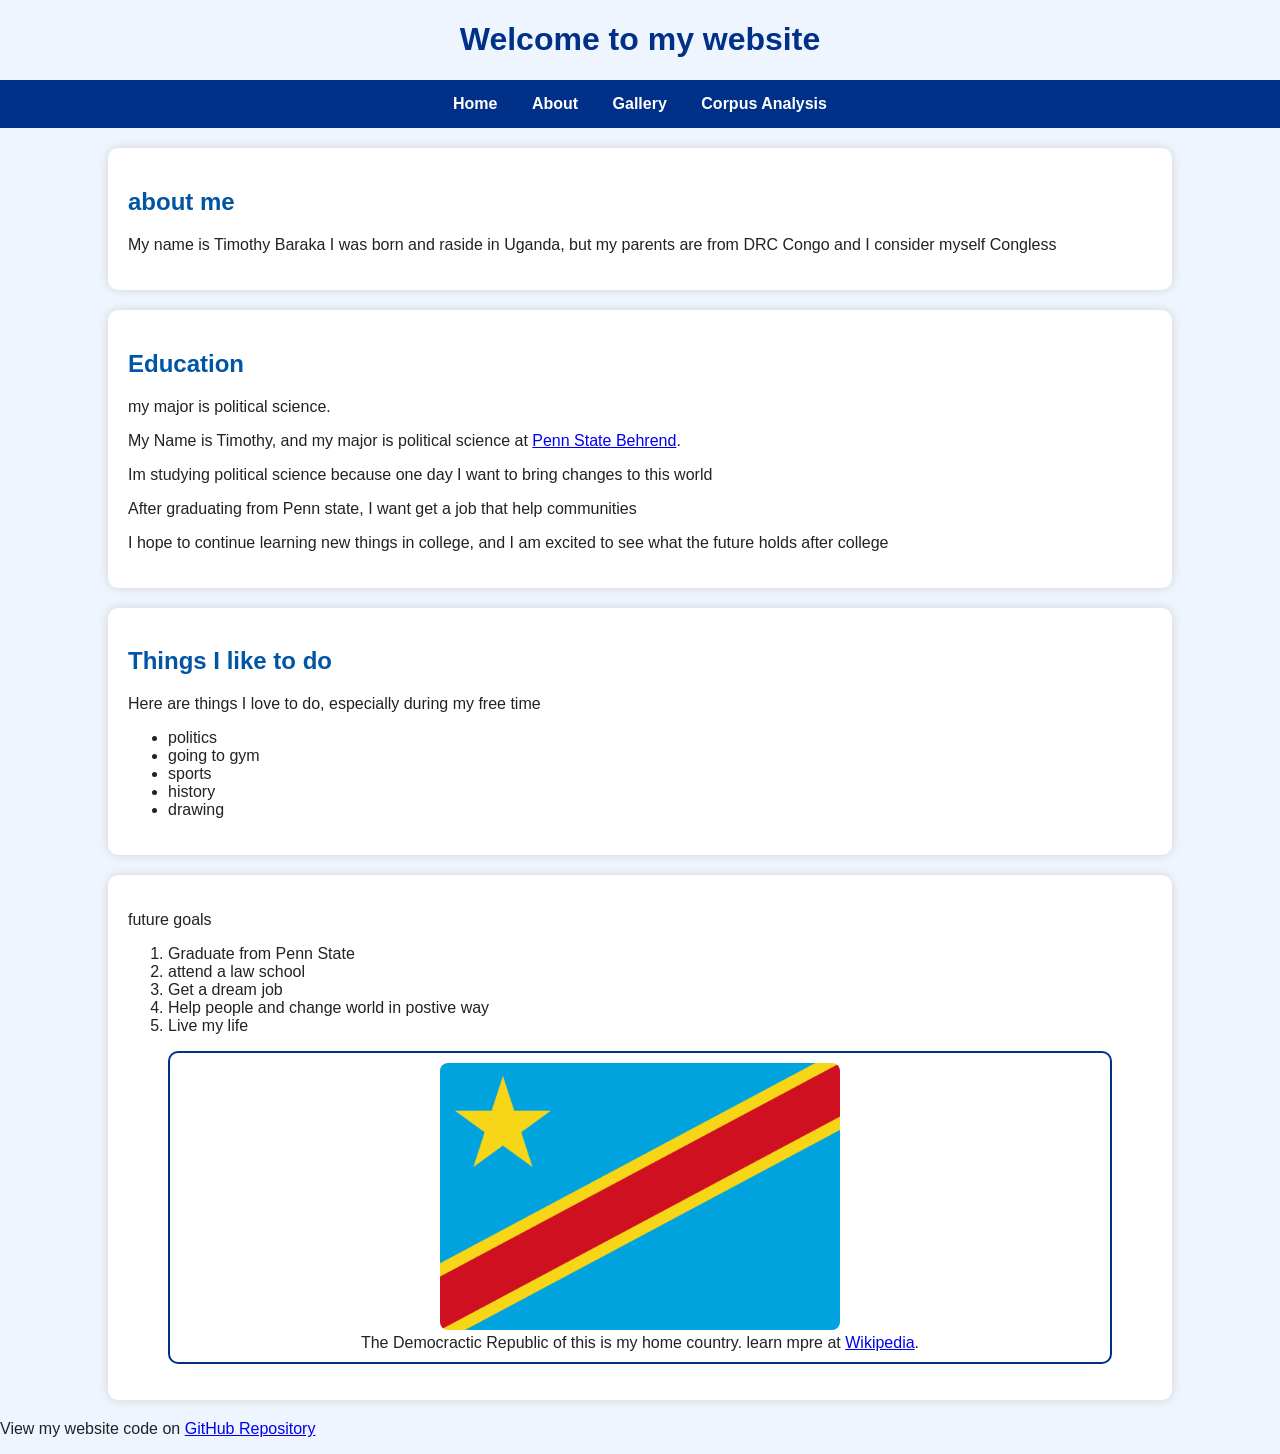
<file: docs/index.html>
<!DOCTYPE html>
<html xmlns="http://www.w3.org/1999/xhtml">
    <head>
        <title>Welcome to Timothy Website</title>
        <meta charset="UTF-8" />
        <meta name="viewport" content="width=device-width, initial-scale=1.0" />
        <link rel="stylesheet" type="text/css" href="style.css" />
    </head>

    <body>
        <h1>Welcome to my website</h1>

        <nav>
            <a href="index.html">Home</a>
            <a href="about.html">About</a>
            <a href="gallery.html">Gallery</a>
            <a href="corpus-analysis.html">Corpus Analysis</a>
        </nav>

        <section>
            <h2>about me</h2>
            <p>My name is Timothy Baraka I was born and raside in Uganda, but my parents are from DRC Congo and I consider myself Congless</p>
        </section>

        <section>
            <h2>Education</h2>
            <p>my major is political science.</p>
            <p>My Name is Timothy, and my major is political science at <a href="https://behrend.psu.edu/about-the-college">Penn State Behrend</a>.</p>
            <p>Im studying political science because one day I want to bring changes to this world</p>
            <p>After graduating from Penn state, I want get a job that help communities</p>
            <p>I hope to continue learning new things in college, and I am excited to see what the future holds after college</p>
        </section>

        <section>
            <h2>Things I like to do</h2>
            <p>Here are things I love to do, especially during my free time</p>
            <ul>
                <li>politics</li>
                <li>going to gym</li>
                <li>sports</li>
                <li>history</li>
                <li>drawing</li>
            </ul>
        </section>

        <section>
            <p>future goals</p>
            <ol>
                <li>Graduate from Penn State</li>
                <li>attend a law school</li>
                <li>Get a dream job</li>
                <li>Help people and change world in postive way</li>
                <li>Live my life</li>
            </ol>

            <figure>
                <img src="images/DRC Congo.jpg"
                     alt="Demorcatic Republic of the Congo"/>
                <figcaption>
                    The Democractic Republic of this is my home country.
                    learn mpre at
                    <a href="https://en.wikipedia.org/wiki/Democratic_Republic_of_the_Congo">Wikipedia</a>.
                </figcaption>
            </figure>
        </section>

        <p>
            View my website code on
            <a href="https://github.com/timotebaraka87-lgtm/Timothy">
                GitHub Repository
            </a>
        </p>
    </body>
</html>
</file>
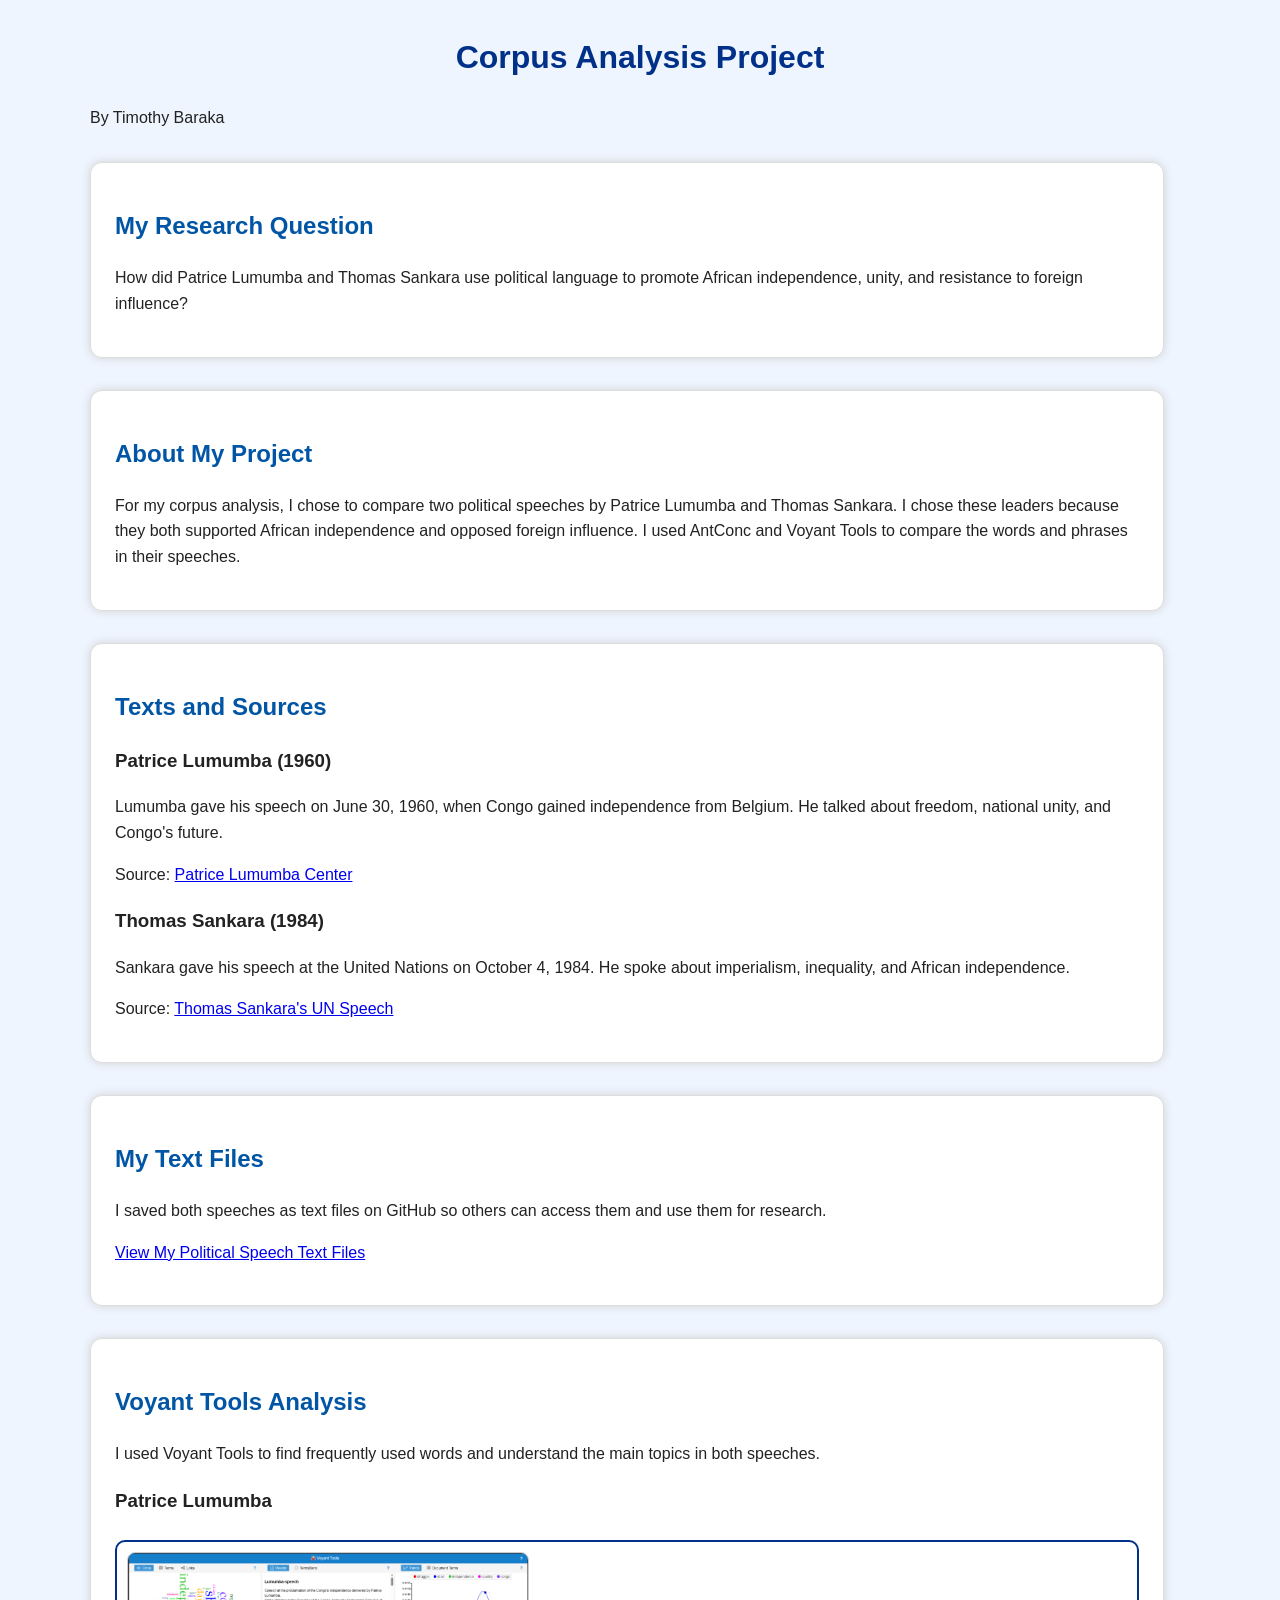
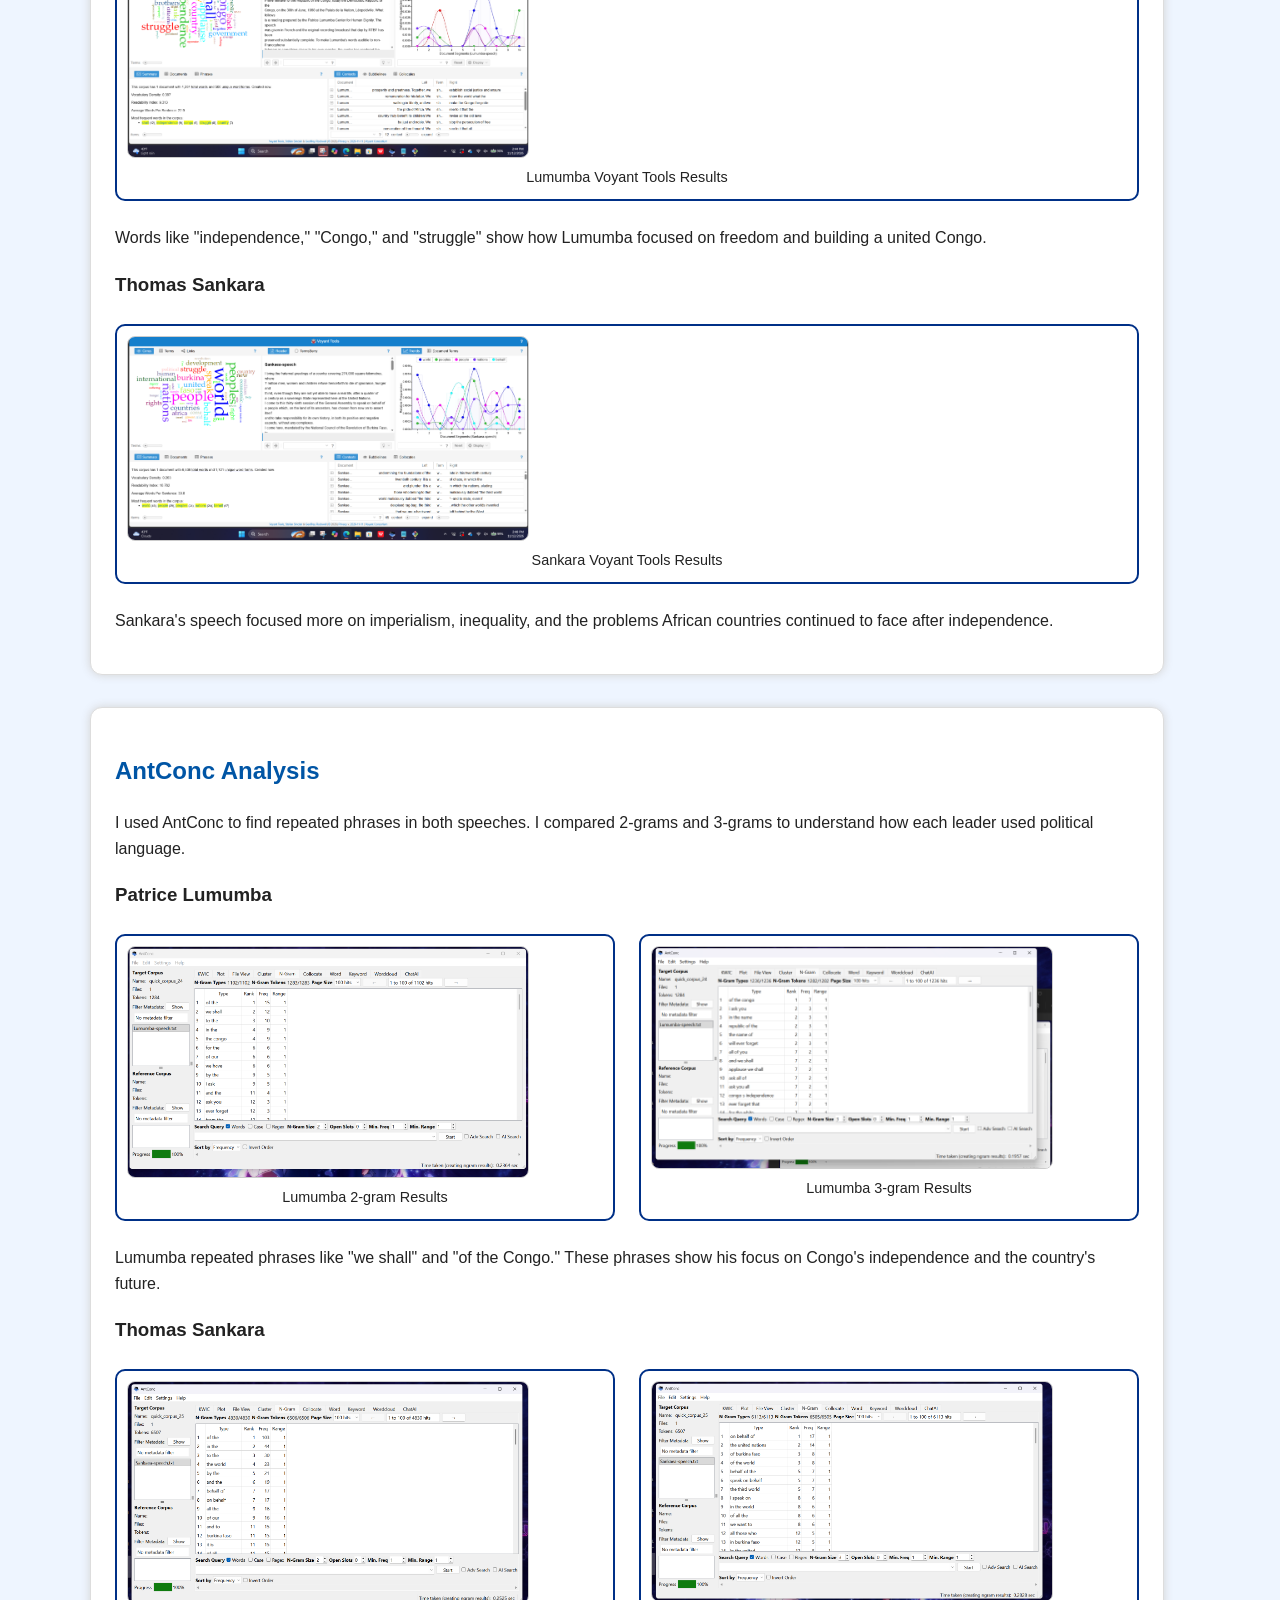
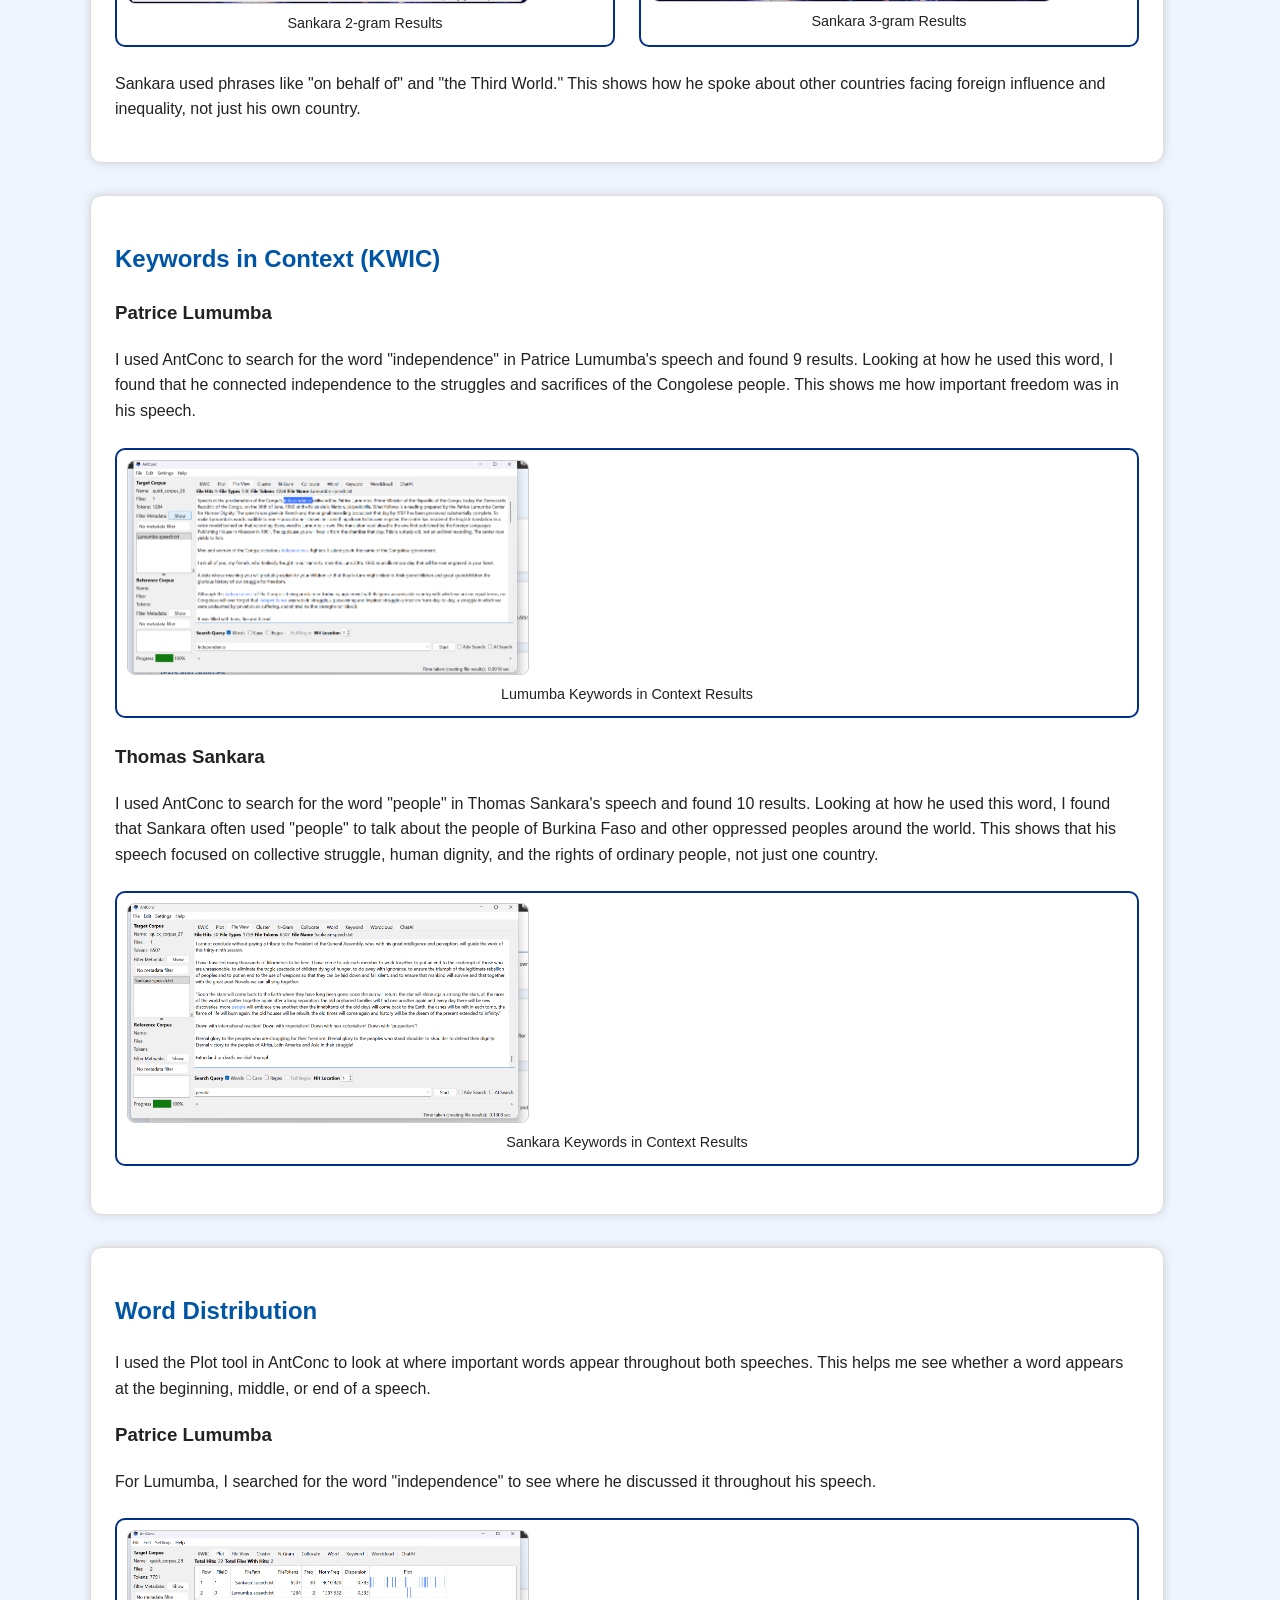
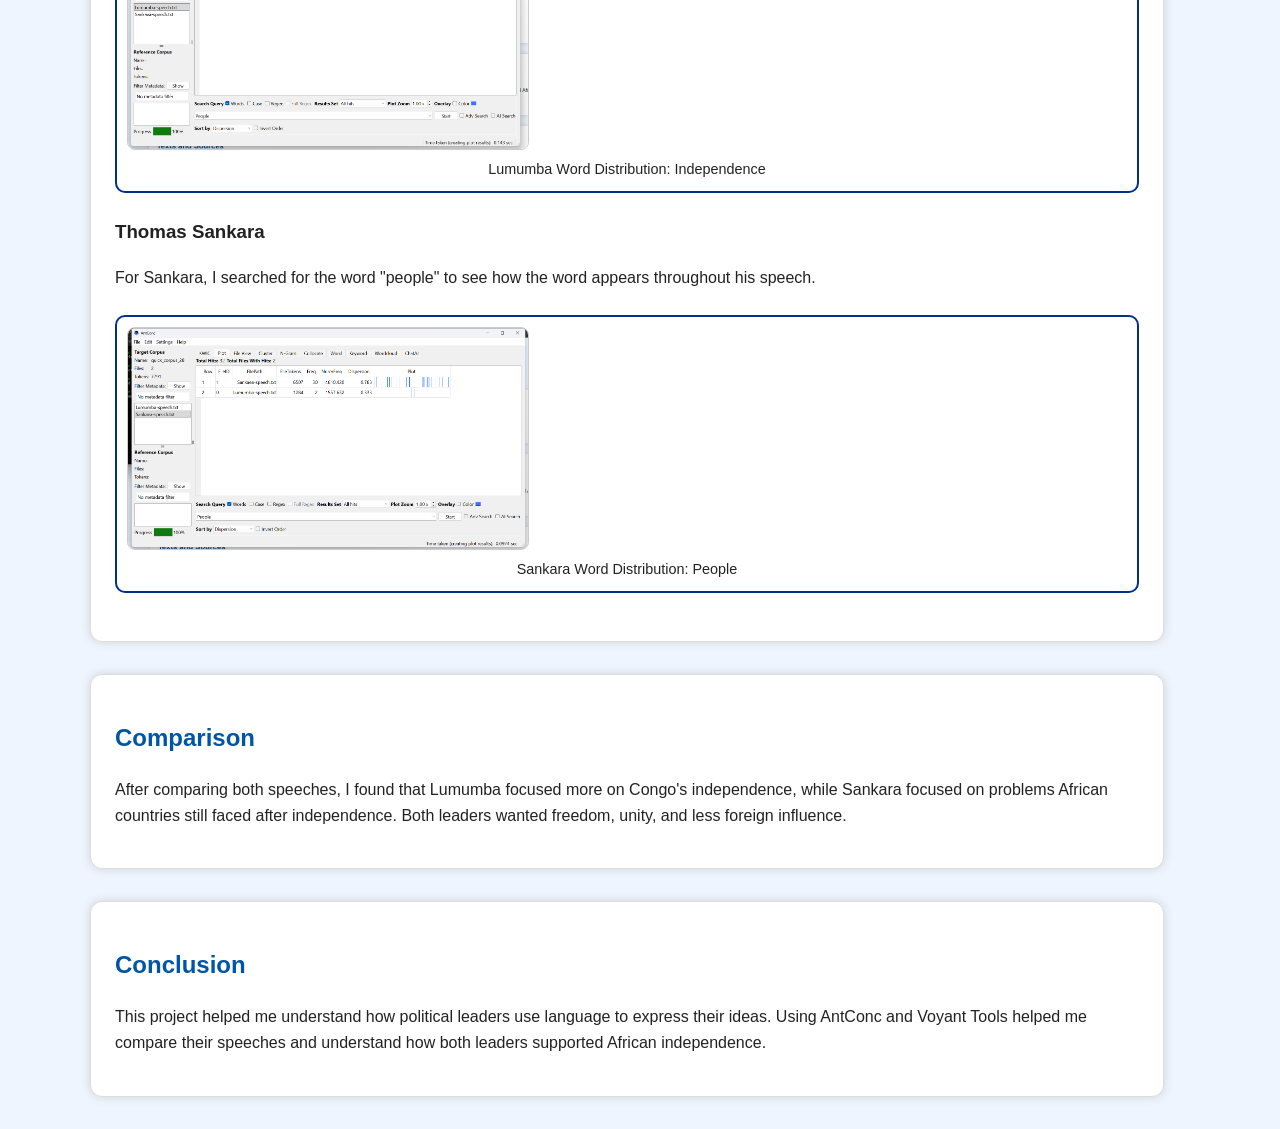
<file: docs/corpus-analysis.html>
<!DOCTYPE html>
<html lang="en">

<head>
    <meta charset="UTF-8">
    <meta name="viewport" content="width=device-width, initial-scale=1.0">

    <title>Corpus Analysis - Timothy Baraka</title>
    <link rel="stylesheet" href="style.css">

    <style>
        .corpus-container {
            width: 90%;
            max-width: 1100px;
            margin: 2rem auto;
            line-height: 1.6;
        }

        .corpus-section {
            margin: 2rem 0;
            padding: 1.5rem;
            border: 1px solid #ddd;
            border-radius: 12px;
        }

        .image-gallery {
            display: flex;
            flex-wrap: wrap;
            gap: 1.5rem;
            justify-content: center;
            margin: 1.5rem 0;
        }

        .image-gallery figure {
            flex: 1 1 20rem;
            max-width: 100%;
            margin: 0;
        }

        .image-gallery img {
            display: block;
            width: 100%;
            height: auto;
            border: 1px solid #ccc;
            border-radius: 8px;
            transition: transform 0.3s ease;
        }

        .image-gallery img:hover {
            transform: scale(1.03);
        }

        .image-gallery figcaption {
            text-align: center;
            margin-top: 0.5rem;
            font-size: 0.9rem;
        }

        @media (max-width: 600px) {
            .corpus-container {
                width: 95%;
            }

            .corpus-section {
                padding: 1rem;
            }
        }
    </style>
</head>

<body>

    <main class="corpus-container">

        <h1>Corpus Analysis Project</h1>
        <p>By Timothy Baraka</p>

        <section class="corpus-section">
            <h2>My Research Question</h2>

            <p>
                How did Patrice Lumumba and Thomas Sankara
                use political language to promote African
                independence, unity, and resistance to
                foreign influence?
            </p>
        </section>

        <section class="corpus-section">
            <h2>About My Project</h2>

            <p>
                For my corpus analysis, I chose to compare
                two political speeches by Patrice Lumumba
                and Thomas Sankara. I chose these leaders
                because they both supported African
                independence and opposed foreign influence.
                I used AntConc and Voyant Tools to compare
                the words and phrases in their speeches.
            </p>
        </section>

        <section class="corpus-section">
            <h2>Texts and Sources</h2>

            <h3>Patrice Lumumba (1960)</h3>

            <p>
                Lumumba gave his speech on June 30, 1960,
                when Congo gained independence from Belgium.
                He talked about freedom, national unity,
                and Congo's future.
            </p>

            <p>
                Source:
                <a href="https://lumumbacenter.org/listen">
                    Patrice Lumumba Center
                </a>
            </p>

            <h3>Thomas Sankara (1984)</h3>

            <p>
                Sankara gave his speech at the United Nations
                on October 4, 1984. He spoke about imperialism,
                inequality, and African independence.
            </p>

            <p>
                Source:
                <a href="https://www.marxists.org/archive/sankara/1984/october/04.htm">
                    Thomas Sankara's UN Speech
                </a>
            </p>
        </section>

        <section class="corpus-section">
            <h2>My Text Files</h2>

            <p>
                I saved both speeches as text files
                on GitHub so others can access them
                and use them for research.
            </p>

            <p>
                <a href="https://github.com/timotebaraka87-lgtm/Timothy/tree/main/politicalSpeeches">
                    View My Political Speech Text Files
                </a>
            </p>
        </section>

        <section class="corpus-section">
            <h2>Voyant Tools Analysis</h2>

            <p>
                I used Voyant Tools to find frequently
                used words and understand the main
                topics in both speeches.
            </p>

            <h3>Patrice Lumumba</h3>

            <div class="image-gallery">
                <figure>
                    <img src="images/lumumba-voyant.png"
                         alt="Lumumba Voyant analysis">
                    <figcaption>
                        Lumumba Voyant Tools Results
                    </figcaption>
                </figure>
            </div>

            <p>
                Words like "independence," "Congo,"
                and "struggle" show how Lumumba focused
                on freedom and building a united Congo.
            </p>

            <h3>Thomas Sankara</h3>

            <div class="image-gallery">
                <figure>
                    <img src="images/sankara-voyant.png"
                         alt="Sankara Voyant analysis">
                    <figcaption>
                        Sankara Voyant Tools Results
                    </figcaption>
                </figure>
            </div>

            <p>
                Sankara's speech focused more on imperialism,
                inequality, and the problems African countries
                continued to face after independence.
            </p>
        </section>

        <section class="corpus-section">
            <h2>AntConc Analysis</h2>

            <p>
                I used AntConc to find repeated phrases
                in both speeches. I compared 2-grams
                and 3-grams to understand how each
                leader used political language.
            </p>

            <h3>Patrice Lumumba</h3>

            <div class="image-gallery">
                <figure>
                    <img src="images/Lumumba-2gram.png"
                         alt="Lumumba AntConc 2-gram results">
                    <figcaption>
                        Lumumba 2-gram Results
                    </figcaption>
                </figure>

                <figure>
                    <img src="images/Lumumba-3gram.png"
                         alt="Lumumba AntConc 3-gram results">
                    <figcaption>
                        Lumumba 3-gram Results
                    </figcaption>
                </figure>
            </div>

            <p>
                Lumumba repeated phrases like "we shall"
                and "of the Congo." These phrases show
                his focus on Congo's independence
                and the country's future.
            </p>

            <h3>Thomas Sankara</h3>

            <div class="image-gallery">
                <figure>
                    <img src="images/Sankara-2gram.png"
                         alt="Sankara AntConc 2-gram results">
                    <figcaption>
                        Sankara 2-gram Results
                    </figcaption>
                </figure>

                <figure>
                    <img src="images/Sankara-3gram.png"
                         alt="Sankara AntConc 3-gram results">
                    <figcaption>
                        Sankara 3-gram Results
                    </figcaption>
                </figure>
            </div>

            <p>
                Sankara used phrases like "on behalf of"
                and "the Third World." This shows how
                he spoke about other countries facing
                foreign influence and inequality,
                not just his own country.
            </p>
        </section>

        <!-- KEYWORDS IN CONTEXT SECTION -->

        <section class="corpus-section">
            <h2>Keywords in Context (KWIC)</h2>

            <h3>Patrice Lumumba</h3>

            <p>
                I used AntConc to search for the word
                "independence" in Patrice Lumumba's speech
                and found 9 results. Looking at how he used
                this word, I found that he connected
                independence to the struggles and sacrifices
                of the Congolese people. This shows me how
                important freedom was in his speech.
            </p>

            <div class="image-gallery">
                <figure>
                    <img src="images/Lumumba-KWIC.png"
                         alt="Lumumba independence KWIC results">
                    <figcaption>
                        Lumumba Keywords in Context Results
                    </figcaption>
                </figure>
            </div>

            <h3>Thomas Sankara</h3>

            <p>
                I used AntConc to search for the word
                "people" in Thomas Sankara's speech and
                found 10 results. Looking at how he used
                this word, I found that Sankara often
                used "people" to talk about the people
                of Burkina Faso and other oppressed
                peoples around the world. This shows
                that his speech focused on collective
                struggle, human dignity, and the rights
                of ordinary people, not just one country.
            </p>

            <div class="image-gallery">
                <figure>
                    <img src="images/Sankara-KWIC.png"
                         alt="Sankara people KWIC results">
                    <figcaption>
                        Sankara Keywords in Context Results
                    </figcaption>
                </figure>
            </div>
        </section>

        <!-- WORD DISTRIBUTION SECTION -->

        <section class="corpus-section">
            <h2>Word Distribution</h2>

            <p>
                I used the Plot tool in AntConc to look
                at where important words appear throughout
                both speeches. This helps me see whether
                a word appears at the beginning, middle,
                or end of a speech.
            </p>

            <h3>Patrice Lumumba</h3>

            <p>
                For Lumumba, I searched for the word
                "independence" to see where he discussed
                it throughout his speech.
            </p>

            <div class="image-gallery">
                <figure>
                    <img src="images/Lumumba-Plot.png"
                         alt="Lumumba independence Plot results">
                    <figcaption>
                        Lumumba Word Distribution:
                        Independence
                    </figcaption>
                </figure>
            </div>

            <h3>Thomas Sankara</h3>

            <p>
                For Sankara, I searched for the word
                "people" to see how the word appears
                throughout his speech.
            </p>

            <div class="image-gallery">
                <figure>
                    <img src="images/Sankara-Plot.png"
                         alt="Sankara people Plot results">
                    <figcaption>
                        Sankara Word Distribution:
                        People
                    </figcaption>
                </figure>
            </div>
        </section>

        <!-- COMPARISON SECTION -->

        <section class="corpus-section">
            <h2>Comparison</h2>

            <p>
                After comparing both speeches, I found
                that Lumumba focused more on Congo's
                independence, while Sankara focused on
                problems African countries still faced
                after independence. Both leaders wanted
                freedom, unity, and less foreign influence.
            </p>
        </section>

        <section class="corpus-section">
            <h2>Conclusion</h2>

            <p>
                This project helped me understand
                how political leaders use language to
                express their ideas. Using AntConc and
                Voyant Tools helped me compare their
                speeches and understand how both leaders
                supported African independence.
            </p>
        </section>

    </main>

</body>
</html>
</file>
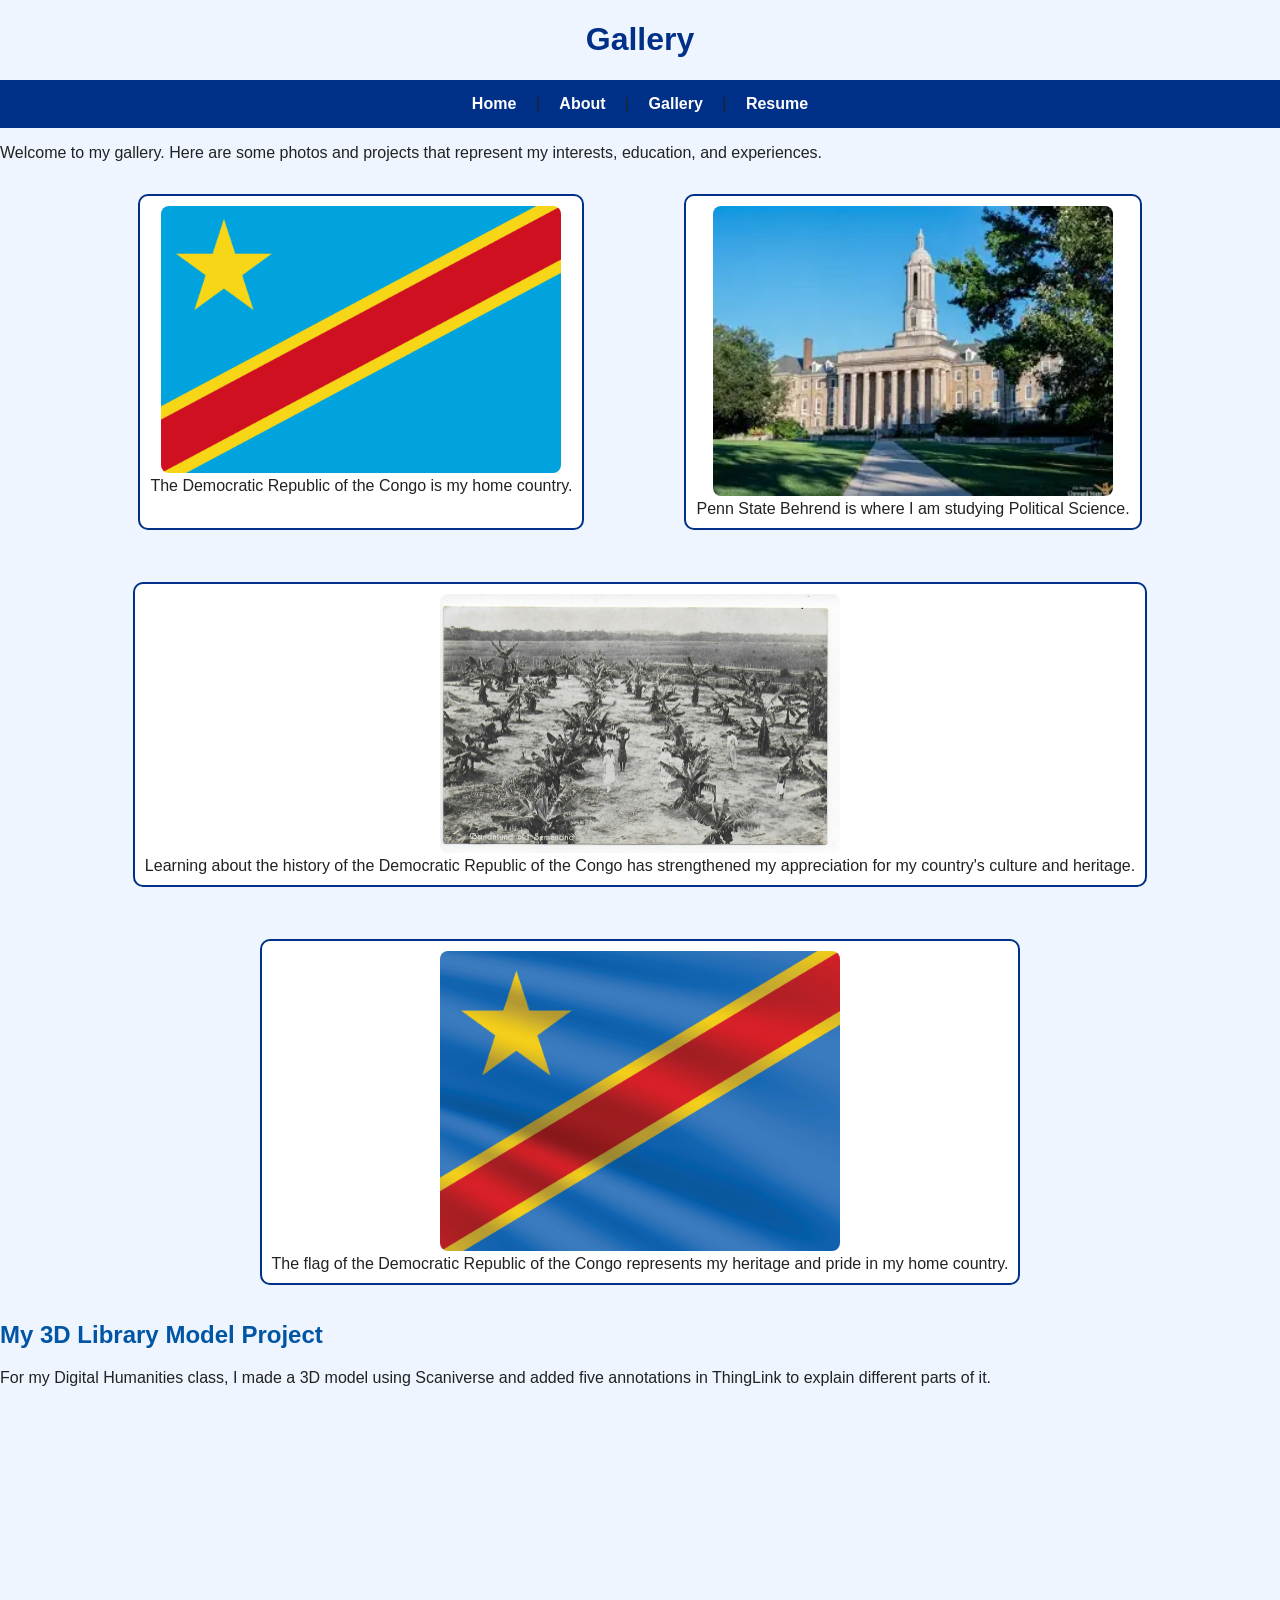
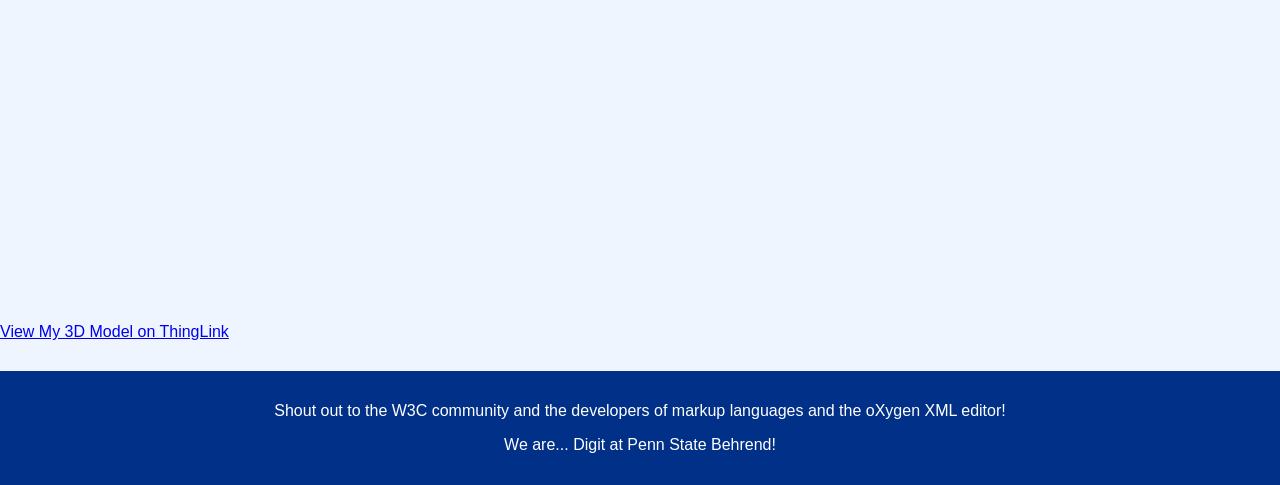
<file: docs/gallery.html>
<!DOCTYPE html>
<html xmlns="http://www.w3.org/1999/xhtml">

    <head>
        <title>Gallery - Timothy Baraka</title>
        <meta charset="UTF-8" />
        <meta name="viewport" content="width=device-width, initial-scale=1.0" />
        <link rel="stylesheet" type="text/css" href="style.css" />
    </head>

    <body>

        <h1>Gallery</h1>

        <nav>
            <a href="index.html">Home</a> |
            <a href="about.html">About</a> |
            <a href="gallery.html">Gallery</a> |
            <a href="resume.html">Resume</a>
        </nav>

        <p>Welcome to my gallery. Here are some photos and projects that represent my interests, education, and experiences.</p>

        <div class="side-by-side">

            <figure>
                <img src="images/drc-congo.jpg.webp" alt="Democratic Republic of the Congo" />
                <figcaption>
                    The Democratic Republic of the Congo is my home country.
                </figcaption>
            </figure>

            <figure>
                <img src="images/penn-state.jpg.jpg" alt="Penn State Behrend" />
                <figcaption>
                    Penn State Behrend is where I am studying Political Science.
                </figcaption>
            </figure>

            <figure>
                <img src="images/Congo-history.jpg.jpg" alt="History of the Democratic Republic of the Congo" />
                <figcaption>
                    Learning about the history of the Democratic Republic of the Congo has strengthened my appreciation for my country's culture and heritage.
                </figcaption>
            </figure>

            <figure>
                <img src="images/Drc Congo flag.jpg" alt="Flag of the Democratic Republic of the Congo" />
                <figcaption>
                    The flag of the Democratic Republic of the Congo represents my heritage and pride in my home country.
                </figcaption>
            </figure>

        </div>

        <h2>My 3D Library Model Project</h2>

        <p>
            For my Digital Humanities class, I made a 3D model
            using Scaniverse and added five annotations in ThingLink
            to explain different parts of it.
        </p>

        <iframe
            src="https://www.thinglink.com/view/scene/2180868235564417892"
            width="100%"
            height="500"
            title="My Annotated 3D Library Model"
            style="border: none;"
            allowfullscreen="allowfullscreen"
            scrolling="no">
        </iframe>

        <p>
            <a href="https://www.thinglink.com/scene/2180868235564417892">
                View My 3D Model on ThingLink
            </a>
        </p>

        <footer class="featureBlock">
            <p>Shout out to the W3C community and the developers of markup languages and the oXygen XML editor!</p>
            <p>We are... Digit at Penn State Behrend!</p>
        </footer>

    </body>

</html>
</file>
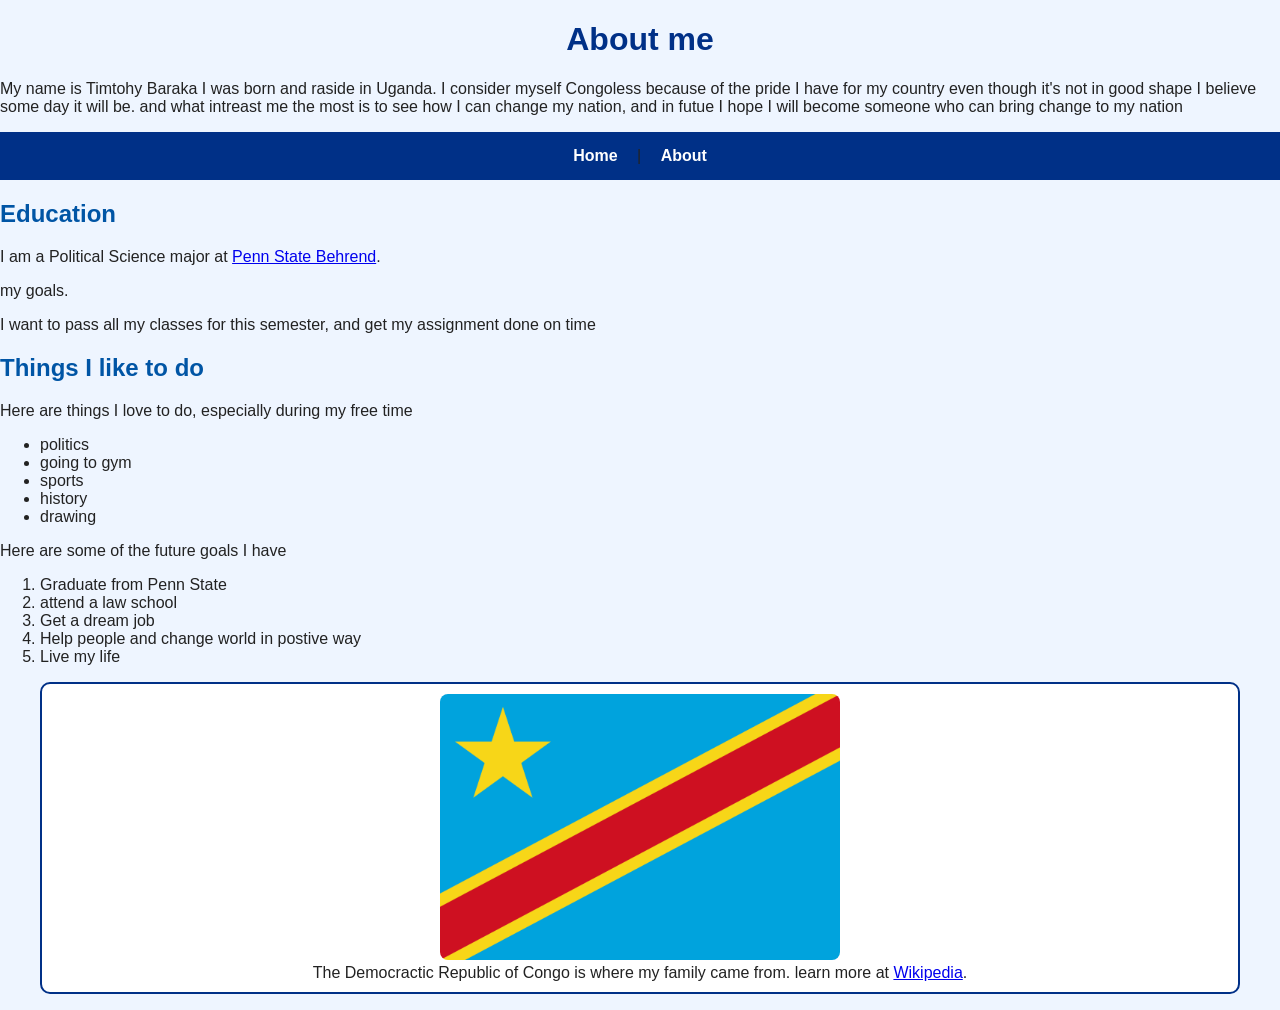
<file: docs/Octuber 2026.html>
<!DOCTYPE html>
<html xmlns="http://www.w3.org/1999/xhtml">
    <!-- Try opening this file on your local computer in a web browser (Firefox, Chrome, etc). 
     * On Windows, go to the browser and type control + o and browse to find this file to open it.
     * On Mac, go to the browser and type command + o and browse to find this file to open it. 
     Look for the text in the <title> element in the tab above the browser search bar. Do you see it? 
    -->
    <head>
        <!-- What's in the <head> element is NOT for display in a web browser! 
            <head> stores "meta" information describing and setting up things ABOUT this HTML file. 
            It holds important information about the website's contents. -->
        <title>About Timothy</title>
       <!-- The text inside the <title> element does show in the top tab of a web browser. 
            The <head> is where we will include info about styling the site, too.-->
        <meta charset="UTF-8" />
        <meta name="viewport" content="width=device-width, initial-scale=1.0" />
        <!-- Here is a place where we can add a little styling code called CSS to this page. 
            I used it to apply a background color to the body element.
        -->
        <link rel="stylesheet" type="text/css" href="style.css" />
    </head>
    <body>
        <!-- CONTENT FOR DISPLAY. The <body> element holds the content we see in the display window on the web browser.-->
        <h1>About me</h1>
    
        <p>My name is Timtohy Baraka I was born and raside in Uganda. I consider myself Congoless because of the pride I have for my country even though it's not in good shape I believe some day it will be.
         and what intreast me the most is to see how I can change my nation, and in futue I hope I will become someone who can bring change to my nation</p>
        <nav>
            <a href="index.html">Home</a> | <a href="about.html">About</a>
        </nav>
        <!-- See this <nav> element? ˆˆˆˆˆ It's for a navigation menu. 
            We set this up with RELATIVE links to other HTML files 
            that you will find in the same folder with this index.html. 
        -->
        <h2>Education</h2>
        <p>I am a Political Science major at <a href="https://behrend.psu.edu/about-the-college">Penn State Behrend</a>.</p>
        <p>my goals.</p>
        <p>I want to pass all my classes for this semester, and get my assignment done on time</p>
        
        
        
        <h2>Things I like to do</h2>
        <p>Here are things I love to do, especially during my free time</p>
        <ul>
            <li>politics</li>
            <li>going to gym</li>
            <li>sports</li>
            <li>history</li>
            <li>drawing</li>
        </ul>
        
        <p>Here are some of the future goals I have</p>
        <ol>
            <li>Graduate from Penn State</li>
            <li>attend a law school</li>
            <li>Get a dream job</li>
            <li>Help people and change world in postive way</li>
            <li>Live my life</li>
        </ol>
        <figure>
            <img src="images/DRC Congo.jpg" alt="Demorcatic Republic of the Congo"/>
            <figcaption>The Democractic Republic of Congo is where my family came from. learn more at <a href="https://en.wikipedia.org/wiki/Democratic_Republic_of_the_Congo">Wikipedia</a>.</figcaption>   
        </figure> 
    </body>
</html>
</file>
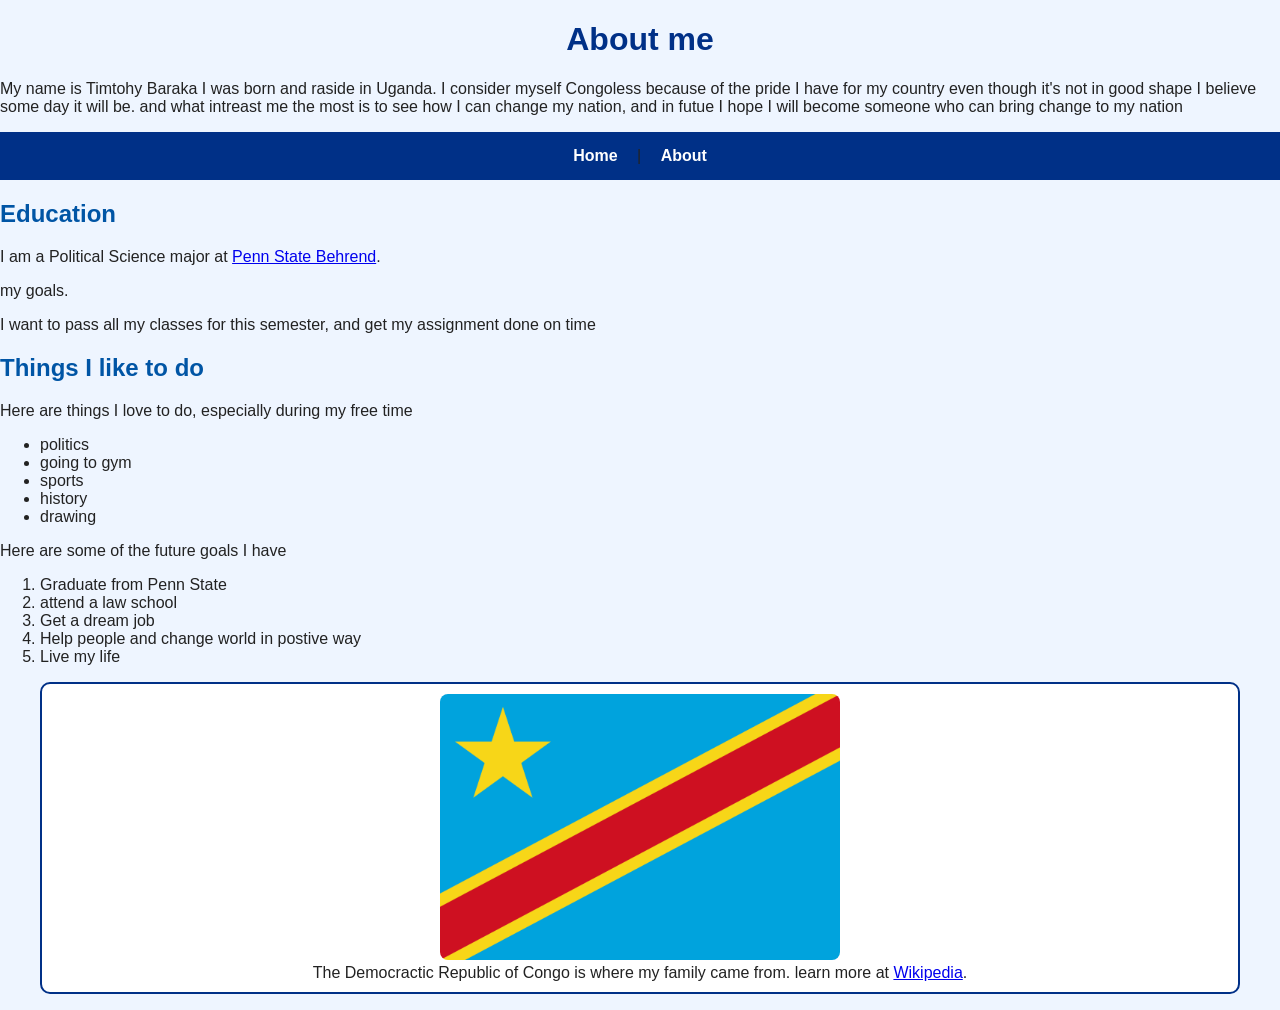
<file: docs/Octuber2026.html>
<!DOCTYPE html>
<html xmlns="http://www.w3.org/1999/xhtml">
    <!-- Try opening this file on your local computer in a web browser (Firefox, Chrome, etc). 
     * On Windows, go to the browser and type control + o and browse to find this file to open it.
     * On Mac, go to the browser and type command + o and browse to find this file to open it. 
     Look for the text in the <title> element in the tab above the browser search bar. Do you see it? 
    -->
    <head>
        <!-- What's in the <head> element is NOT for display in a web browser! 
            <head> stores "meta" information describing and setting up things ABOUT this HTML file. 
            It holds important information about the website's contents. -->
        <title>About Timothy</title>
       <!-- The text inside the <title> element does show in the top tab of a web browser. 
            The <head> is where we will include info about styling the site, too.-->
        <meta charset="UTF-8" />
        <meta name="viewport" content="width=device-width, initial-scale=1.0" />
        <!-- Here is a place where we can add a little styling code called CSS to this page. 
            I used it to apply a background color to the body element.
        -->
        <link rel="stylesheet" type="text/css" href="style.css" />
    </head>
    <body>
        <!-- CONTENT FOR DISPLAY. The <body> element holds the content we see in the display window on the web browser.-->
        <h1>About me</h1>
    
        <p>My name is Timtohy Baraka I was born and raside in Uganda. I consider myself Congoless because of the pride I have for my country even though it's not in good shape I believe some day it will be.
         and what intreast me the most is to see how I can change my nation, and in futue I hope I will become someone who can bring change to my nation</p>
        <nav>
            <a href="index.html">Home</a> | <a href="octuber2026.html">About</a>
        </nav>
        <!-- See this <nav> element? ˆˆˆˆˆ It's for a navigation menu. 
            We set this up with RELATIVE links to other HTML files 
            that you will find in the same folder with this index.html. 
        -->
        <h2>Education</h2>
        <p>I am a Political Science major at <a href="https://behrend.psu.edu/about-the-college">Penn State Behrend</a>.</p>
        <p>my goals.</p>
        <p>I want to pass all my classes for this semester, and get my assignment done on time</p>
        
        
        
        <h2>Things I like to do</h2>
        <p>Here are things I love to do, especially during my free time</p>
        <ul>
            <li>politics</li>
            <li>going to gym</li>
            <li>sports</li>
            <li>history</li>
            <li>drawing</li>
        </ul>
        
        <p>Here are some of the future goals I have</p>
        <ol>
            <li>Graduate from Penn State</li>
            <li>attend a law school</li>
            <li>Get a dream job</li>
            <li>Help people and change world in postive way</li>
            <li>Live my life</li>
        </ol>
        <figure>
            <img src="images/DRC Congo.jpg" alt="Demorcatic Republic of the Congo"/>
            <figcaption>The Democractic Republic of Congo is where my family came from. learn more at <a href="https://en.wikipedia.org/wiki/Democratic_Republic_of_the_Congo">Wikipedia</a>.</figcaption>   
        </figure> 
    </body>
</html>
</file>
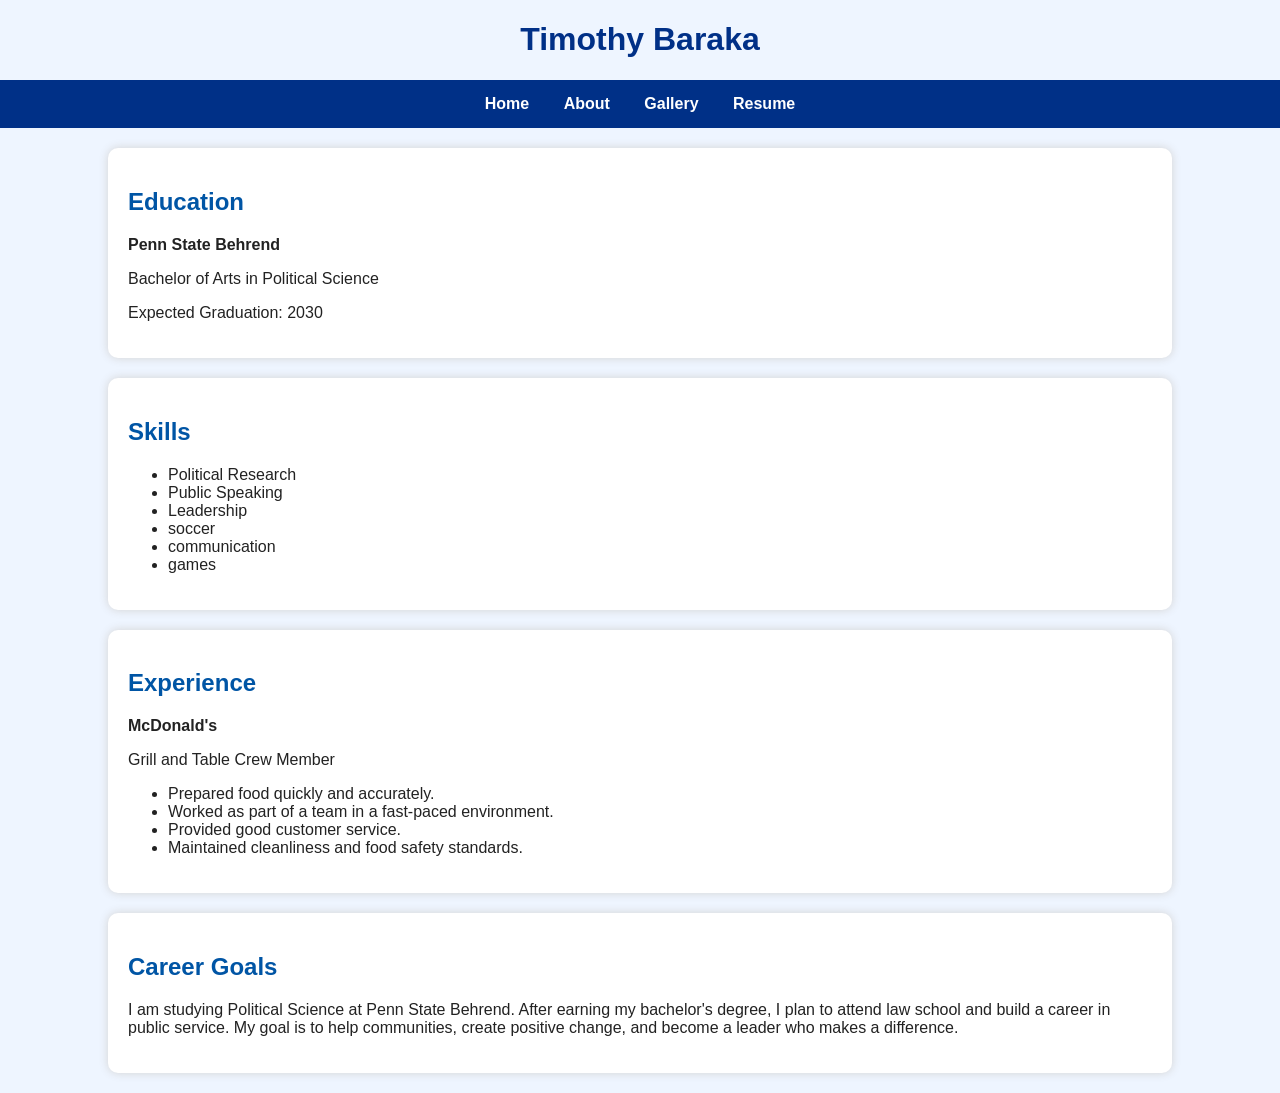
<file: docs/resume.html>
<!DOCTYPE html>
<html lang="en">
    
    <head>
        <meta charset="UTF-8">
            <meta name="viewport" content="width=device-width, initial-scale=1.0">
                <title>Resume - Timothy Baraka</title>
                <link rel="stylesheet" href="style.css">
    </head>
    
    <body>
        
        <h1>Timothy Baraka</h1>
        
        <nav>
            <a href="index.html">Home</a>
            <a href="about.html">About</a>
            <a href="gallery.html">Gallery</a>
            <a href="resume.html">Resume</a>
        </nav>
        
    
   
        <section>
            
            <h2>Education</h2>
            
            <p><strong>Penn State Behrend</strong></p>
            
            <p>Bachelor of Arts in Political Science</p>
            
            <p>Expected Graduation: 2030</p>
            
        </section>
        <section>
            
            <h2>Skills</h2>
            
            <ul>
                <li>Political Research</li>
                <li>Public Speaking</li>
                <li>Leadership</li>
                <li>soccer</li>
                <li>communication</li>
                <li>games</li>
            </ul>
            
        </section>
   <section> 
    <h2>Experience</h2>
    
    <p><strong>McDonald's</strong></p>
    
    <p>Grill and Table Crew Member</p>
    
    <ul>
        <li>Prepared food quickly and accurately.</li>
        <li>Worked as part of a team in a fast-paced environment.</li>
        <li>Provided good customer service.</li>
        <li>Maintained cleanliness and food safety standards.</li>
    </ul>
   </section>
        <section>
            
            <h2>Career Goals</h2>
            
            <p>I am studying Political Science at Penn State Behrend. After earning my bachelor's degree, I plan to attend law school and build a career in public service. My goal is to help communities, create positive change, and become a leader who makes a difference.</p>
            
        </section>
       
</body>
</html>
</file>
<file: docs/style.css>
body {

    background-color:#eef5ff;
    font-family: Arial, Helvetica, sans-serif;
    color: #222;
    margin: 0;
}

h1{text-align: center;
color: #003087;}
    

h2{color: #0055a5;}

nav {background-color: #003087;
text-align: center;
padding: 15px;}

nav a {color: white; text-decoration: none;
font-weight: bold;
margin: 15px;}

nav a:hover {color: #ffc72c;}

section {width: 80vw;
margin: 20px auto;
background: white;
padding: 20px;
border-radius: 10px;
box-shadow: 0px 0px 10px lightgray;}

.side-by-side {display: flex;
justify-content: center;
gap: 20px; flex-wrap: wrap;}

figure {background: white;
border: 2px solid #003087; border-radius: 10px; padding: 10px; text-align: center;}

img {width: 100%; max-width: 400px; border-radius: 8px;}
figcaptions {color: #003087;
font-style: italic;
margin-top: 10px}
footer {background: #003087; color: white; text-align: center; padding: 15px; margin-top: 30px}
</file>
